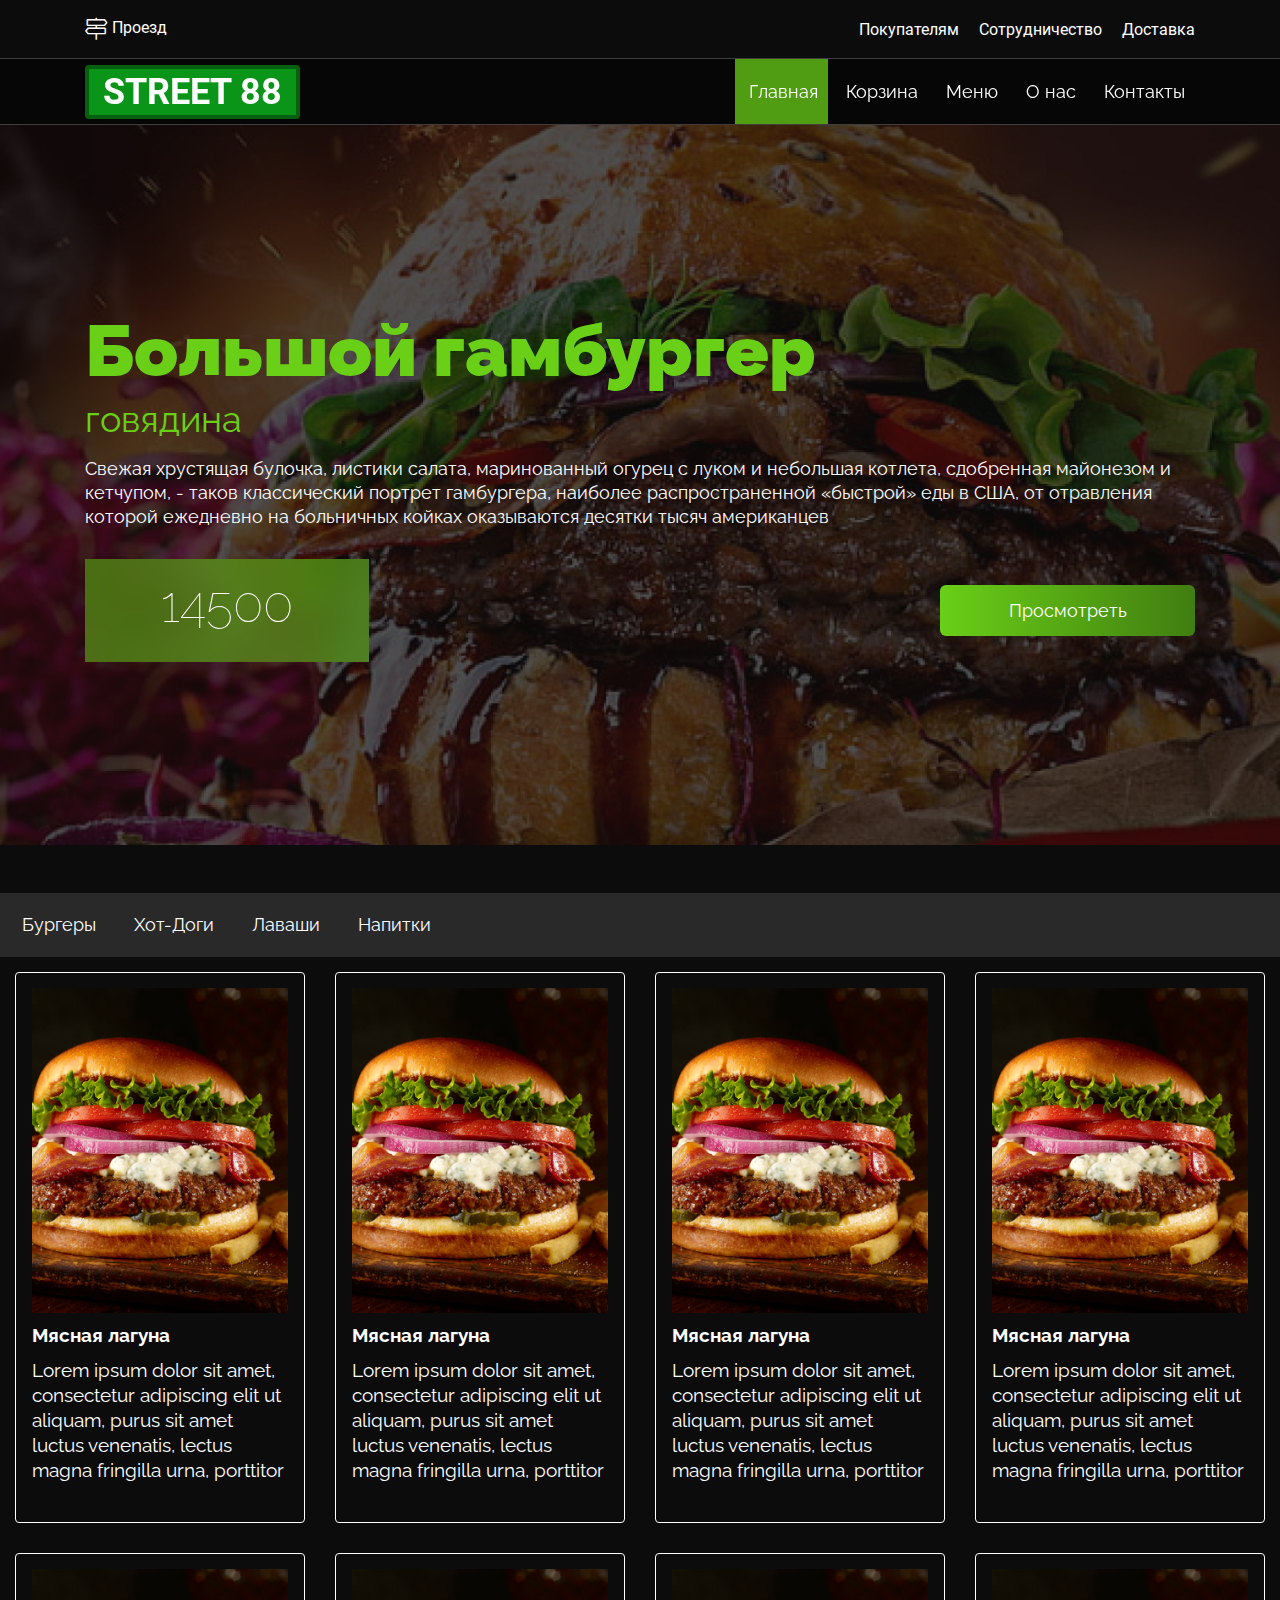
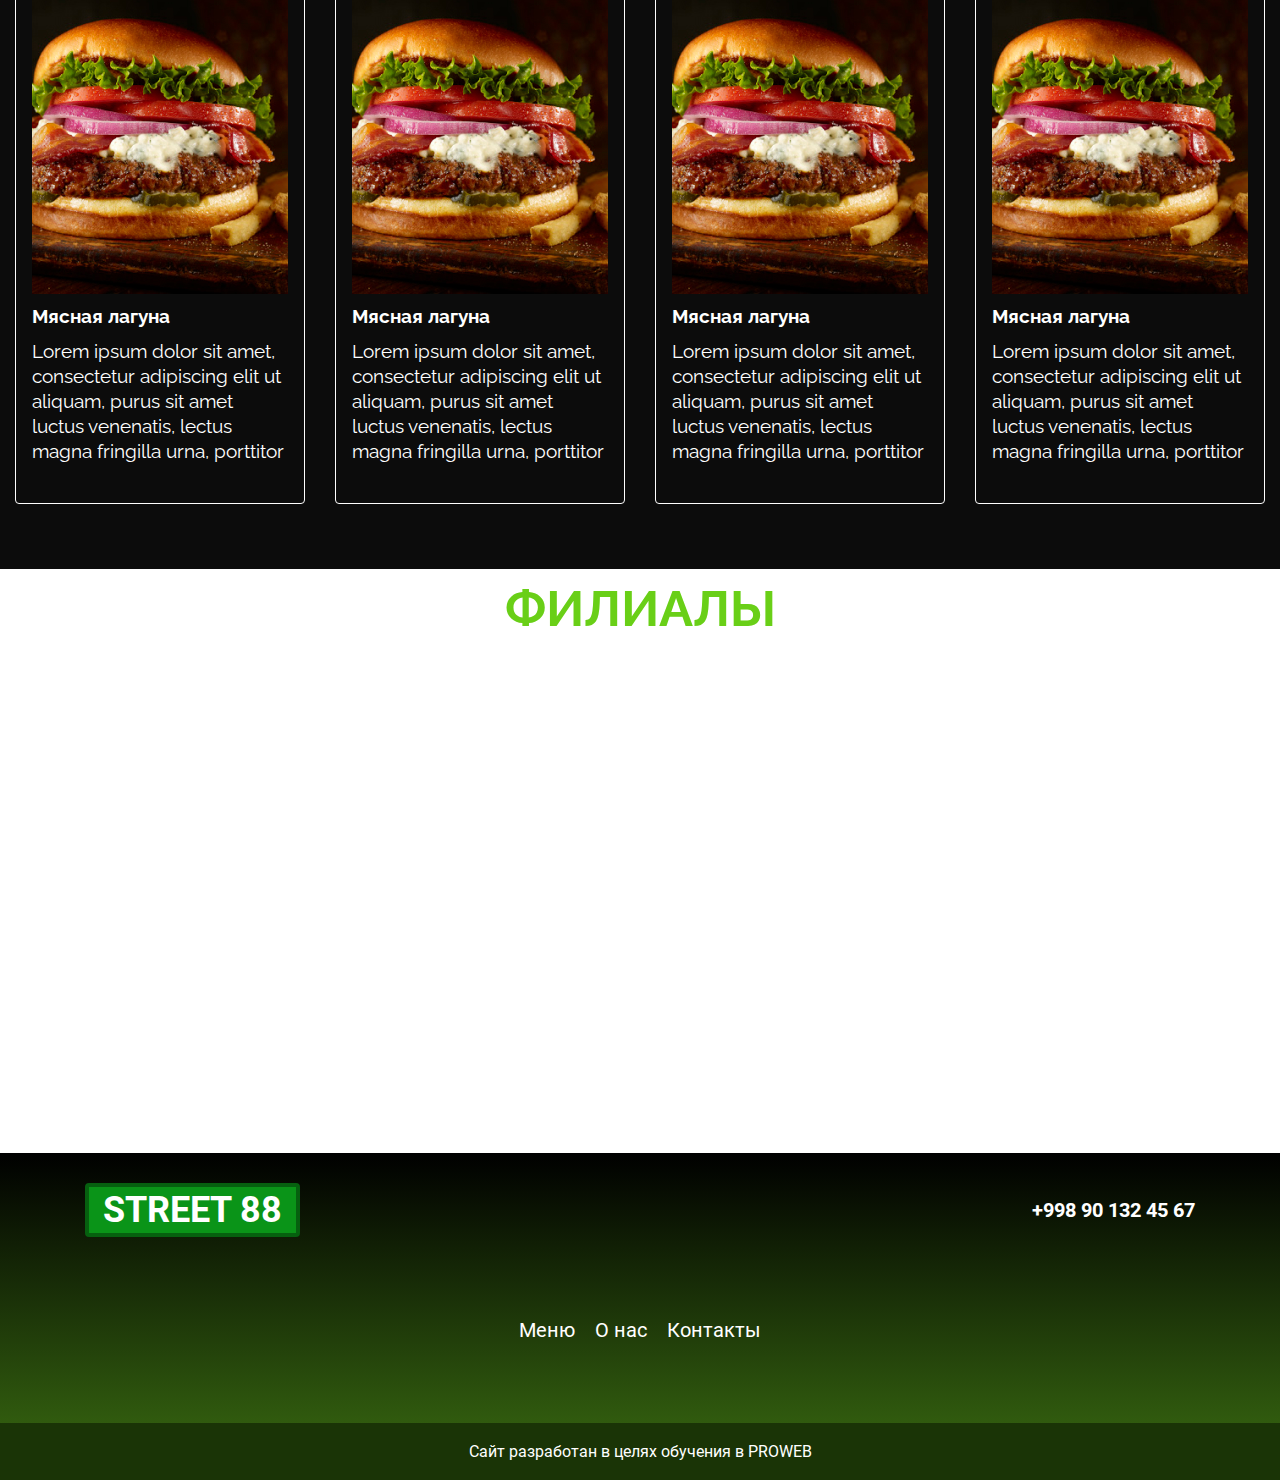
<file: index.html>
<!DOCTYPE html>
<html lang="ru">
<head>
    <meta charset="UTF-8">
    <meta http-equiv="X-UA-Compatible" content="IE=edge">
    <meta name="viewport" content="width=device-width, initial-scale=1.0">
    <title>Street 88</title>
    <link rel="stylesheet" href="css/all.min.css">
    <link rel="stylesheet" href="css/style.css">
    <link rel="stylesheet" href="css/media.css">
    <link rel="icon" href="icon114x114.png" type="image/png" sizes="114x114">
    <link rel="icon" href="icon120x120.png" type="image/png" sizes="120x120">
    <link rel="icon" href="icon144x144.png" type="image/png" sizes="144x144">
    <link rel="icon" href="icon152x152.png" type="image/png" sizes="152x152">
    <link rel="icon" href="icon16x16.png" type="image/png" sizes="16x16">
    <link rel="icon" href="icon180x180.png" type="image/png" sizes="180x180">
    <link rel="icon" href="icon192x192.png" type="image/png" sizes="192x192">
    <link rel="icon" href="icon32x32.png" type="image/png" sizes="32x32">
    <link rel="icon" href="icon57x57.png" type="image/png" sizes="57x57">
    <link rel="icon" href="icon60x60.png" type="image/png" sizes="60x60">
    <link rel="icon" href="icon72x72.png" type="image/png" sizes="72x72">
    <link rel="icon" href="icon76x76.png" type="image/png" sizes="76x76">
    <link rel="icon" href="icon96x96.png" type="image/png" sizes="96x96">
</head>
<body>
    <nav class="service container">
        <a href="#" class="service__map">
            <i class="fal fa-map-signs service__icon"></i>
            Проезд
        </a>
        <ul class="service__menu">
            <li><a href="" class="service__link">Покупателям</a></li>
            <li><a href="" class="service__link">Сотрудничество</a></li>
            <li><a href="" class="service__link">Доставка</a></li>
        </ul>
    </nav>
    <nav class="nav">
        <div class="container nav__content">
            <a href="" class="logo">STREET 88</a>
            <button class="nav__burger">
                <i class="fal fa-bars"></i>
            </button>
            <ul class="menu">
                <li><a href="" class="menu__link active">Главная</a></li>
                <li><a href="" class="menu__link">Корзина</a></li>
                <li><a href="" class="menu__link">Меню</a></li>
                <li><a href="about.html" class="menu__link">О нас</a></li>
                <li><a href="" class="menu__link">Контакты</a></li>
            </ul>
        </div>
    </nav>
    <header class="header">
        <div class="container">
            <h1 class="header__title">Большой гамбургер</h1>
            <p class="header__subtitle">говядина</p>
            <p class="header__desc">Свежая хрустящая булочка, листики салата, маринованный огурец с луком и небольшая котлета, сдобренная майонезом и кетчупом, - таков классический портрет гамбургера, наиболее распространенной «быстрой» еды в США, от отравления которой ежедневно на больничных койках оказываются десятки тысяч американцев</p>
            <div class="header__box">
                <p class="header__price">14500</p>
                <a href="" class="header__link">Просмотреть</a>
            </div>
        </div>
    </header> 
    <main>
        <div class="tab">
            <ul class="tab__menu">
                <li><a href="" class="tab__link">Бургеры</a></li>
                <li><a href="" class="tab__link">Хот-Доги</a></li>
                <li><a href="" class="tab__link">Лаваши</a></li>
                <li><a href="" class="tab__link">Напитки</a></li>
            </ul>
        </div>
        <section class="product">
            <div class="card">
                <div class="card__box">
                    <img src="img/burger.jpg" alt="" class="card__img">
                    <a href="" class="card__link">
                        <i class="fal fa-cart-plus card__icon"></i>
                    </a>
                </div>
                <h3 class="card__title">Мясная лагуна</h3>
                <p class="card__desc">Lorem ipsum dolor sit amet, consectetur adipiscing elit ut aliquam, purus sit amet luctus venenatis, lectus magna fringilla urna, porttitor</p>
            </div>
            <div class="card">
                <div class="card__box">
                    <img src="img/burger.jpg" alt="" class="card__img">
                    <a href="" class="card__link">
                        <i class="fal fa-cart-plus card__icon"></i>
                    </a>
                </div>
                <h3 class="card__title">Мясная лагуна</h3>
                <p class="card__desc">Lorem ipsum dolor sit amet, consectetur adipiscing elit ut aliquam, purus sit amet luctus venenatis, lectus magna fringilla urna, porttitor</p>
            </div>
            <div class="card">
                <div class="card__box">
                    <img src="img/burger.jpg" alt="" class="card__img">
                    <a href="" class="card__link">
                        <i class="fal fa-cart-plus card__icon"></i>
                    </a>
                </div>
                <h3 class="card__title">Мясная лагуна</h3>
                <p class="card__desc">Lorem ipsum dolor sit amet, consectetur adipiscing elit ut aliquam, purus sit amet luctus venenatis, lectus magna fringilla urna, porttitor</p>
            </div>
            <div class="card">
                <div class="card__box">
                    <img src="img/burger.jpg" alt="" class="card__img">
                    <a href="" class="card__link">
                        <i class="fal fa-cart-plus card__icon"></i>
                    </a>
                </div>
                <h3 class="card__title">Мясная лагуна</h3>
                <p class="card__desc">Lorem ipsum dolor sit amet, consectetur adipiscing elit ut aliquam, purus sit amet luctus venenatis, lectus magna fringilla urna, porttitor</p>
            </div>
            <div class="card">
                <div class="card__box">
                    <img src="img/burger.jpg" alt="" class="card__img">
                    <a href="" class="card__link">
                        <i class="fal fa-cart-plus card__icon"></i>
                    </a>
                </div>
                <h3 class="card__title">Мясная лагуна</h3>
                <p class="card__desc">Lorem ipsum dolor sit amet, consectetur adipiscing elit ut aliquam, purus sit amet luctus venenatis, lectus magna fringilla urna, porttitor</p>
            </div>
            <div class="card">
                <div class="card__box">
                    <img src="img/burger.jpg" alt="" class="card__img">
                    <a href="" class="card__link">
                        <i class="fal fa-cart-plus card__icon"></i>
                    </a>
                </div>
                <h3 class="card__title">Мясная лагуна</h3>
                <p class="card__desc">Lorem ipsum dolor sit amet, consectetur adipiscing elit ut aliquam, purus sit amet luctus venenatis, lectus magna fringilla urna, porttitor</p>
            </div>
            <div class="card">
                <div class="card__box">
                    <img src="img/burger.jpg" alt="" class="card__img">
                    <a href="" class="card__link">
                        <i class="fal fa-cart-plus card__icon"></i>
                    </a>
                </div>
                <h3 class="card__title">Мясная лагуна</h3>
                <p class="card__desc">Lorem ipsum dolor sit amet, consectetur adipiscing elit ut aliquam, purus sit amet luctus venenatis, lectus magna fringilla urna, porttitor</p>
            </div>
            <div class="card">
                <div class="card__box">
                    <img src="img/burger.jpg" alt="" class="card__img">
                    <a href="" class="card__link">
                        <i class="fal fa-cart-plus card__icon"></i>
                    </a>
                </div>
                <h3 class="card__title">Мясная лагуна</h3>
                <p class="card__desc">Lorem ipsum dolor sit amet, consectetur adipiscing elit ut aliquam, purus sit amet luctus venenatis, lectus magna fringilla urna, porttitor</p>
            </div>
        </section>
        <section class="map">
            <h2 class="map__title">ФИЛИАЛЫ</h2>
            <iframe src="https://www.google.com/maps/embed?pb=!1m18!1m12!1m3!1d2996.707806973677!2d69.28840151492476!3d41.31521970842968!2m3!1f0!2f0!3f0!3m2!1i1024!2i768!4f13.1!3m3!1m2!1s0x38aef4d376395311%3A0x2f977e6f6b98ad7!2sStreet77!5e0!3m2!1sru!2s!4v1656251991342!5m2!1sru!2s" width="600" height="450" style="border:0;" allowfullscreen="" loading="lazy" referrerpolicy="no-referrer-when-downgrade" class="map__frame"></iframe>
        </section>
    </main>
    <footer class="footer">
        <div class="container">
            <div class="footer__box">
                <a href="" class="logo">STREET 88</a>
                <a href="tel:+998901324567" class="footer__phone">+998 90 132 45 67</a>
            </div>
            <ul class="footer__menu">
                <li><a href="" class="footer__link">Меню</a></li>
                <li><a href="" class="footer__link">О нас</a></li>
                <li><a href="" class="footer__link">Контакты</a></li>
            </ul>
        </div>
        <p class="footer__copyright">Сайт разработан в целях обучения в PROWEB</p>
    </footer>
</body>
</html>
</file>
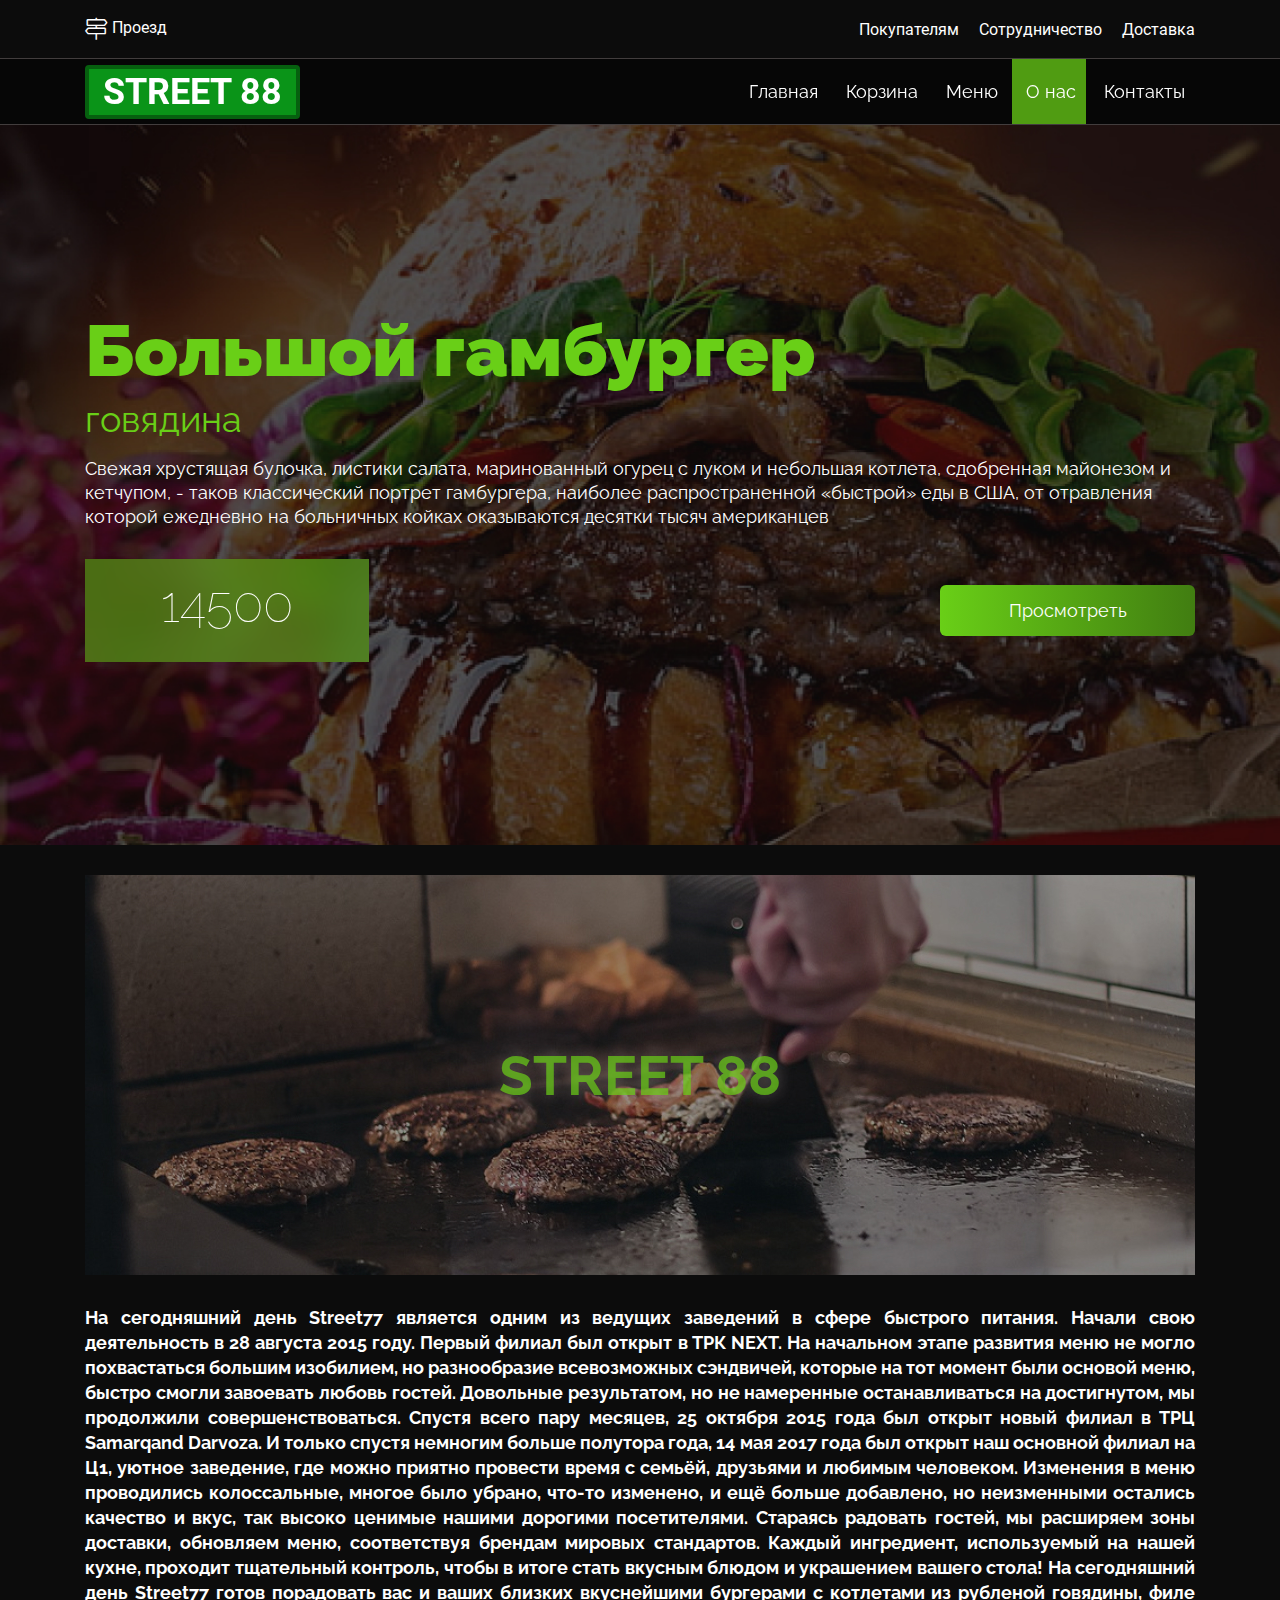
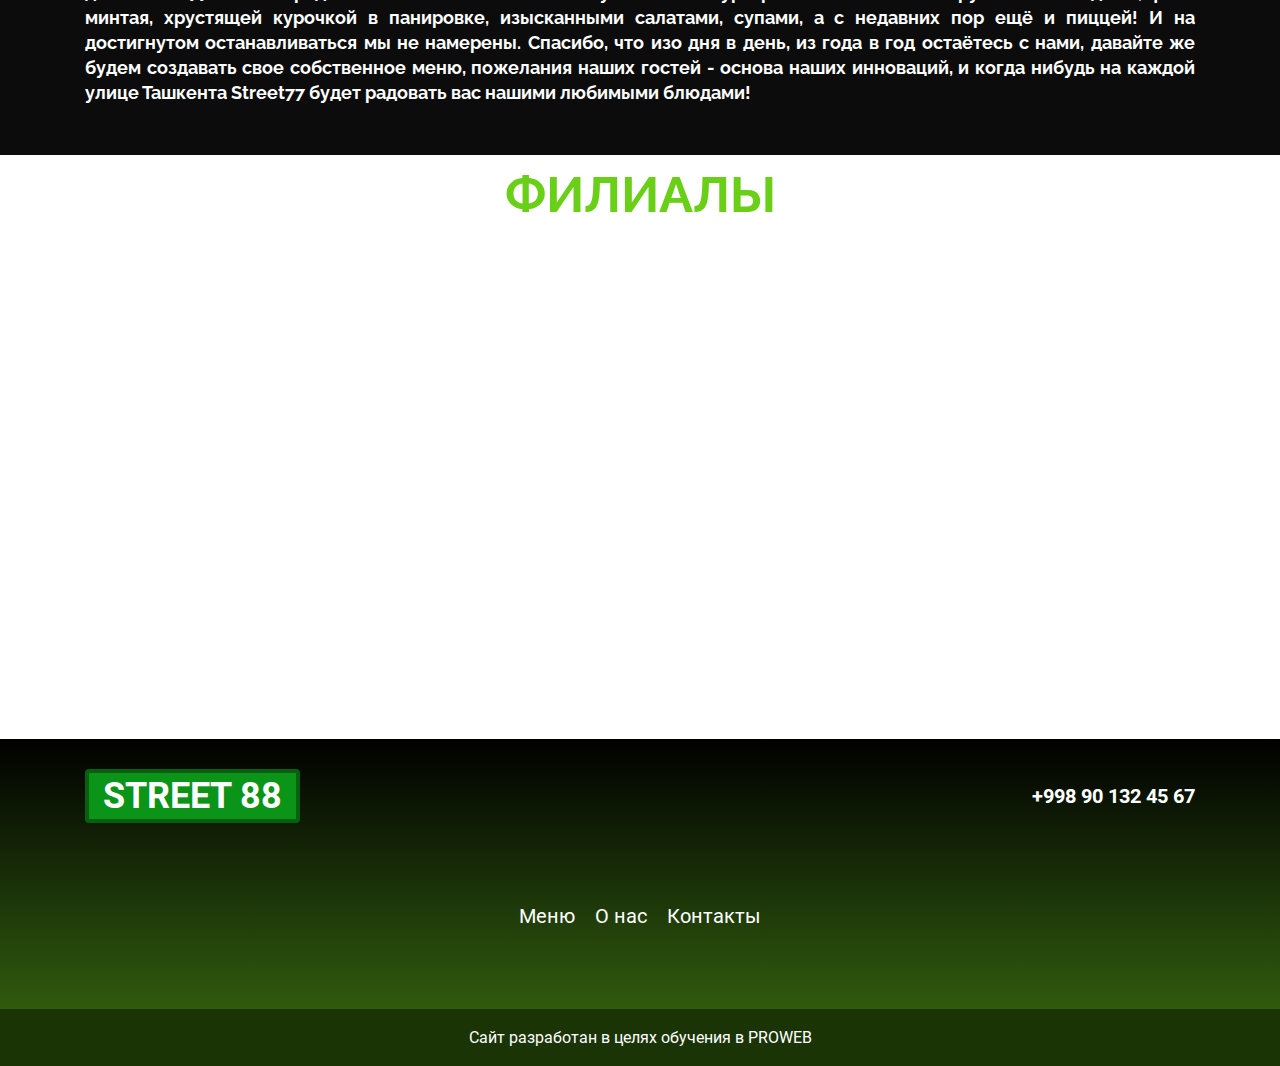
<file: about.html>
<!DOCTYPE html>
<html lang="ru">
<head>
    <meta charset="UTF-8">
    <meta http-equiv="X-UA-Compatible" content="IE=edge">
    <meta name="viewport" content="width=device-width, initial-scale=1.0">
    <title>Street 88</title>
    <link rel="stylesheet" href="css/all.min.css">
    <link rel="stylesheet" href="css/style.css">
    <link rel="stylesheet" href="css/media.css">
    <link rel="icon" href="icon114x114.png" type="image/png" sizes="114x114">
    <link rel="icon" href="icon120x120.png" type="image/png" sizes="120x120">
    <link rel="icon" href="icon144x144.png" type="image/png" sizes="144x144">
    <link rel="icon" href="icon152x152.png" type="image/png" sizes="152x152">
    <link rel="icon" href="icon16x16.png" type="image/png" sizes="16x16">
    <link rel="icon" href="icon180x180.png" type="image/png" sizes="180x180">
    <link rel="icon" href="icon192x192.png" type="image/png" sizes="192x192">
    <link rel="icon" href="icon32x32.png" type="image/png" sizes="32x32">
    <link rel="icon" href="icon57x57.png" type="image/png" sizes="57x57">
    <link rel="icon" href="icon60x60.png" type="image/png" sizes="60x60">
    <link rel="icon" href="icon72x72.png" type="image/png" sizes="72x72">
    <link rel="icon" href="icon76x76.png" type="image/png" sizes="76x76">
    <link rel="icon" href="icon96x96.png" type="image/png" sizes="96x96">
</head>
<body>
    <nav class="service container">
        <a href="#" class="service__map">
            <i class="fal fa-map-signs service__icon"></i>
            Проезд
        </a>
        <ul class="service__menu">
            <li><a href="" class="service__link">Покупателям</a></li>
            <li><a href="" class="service__link">Сотрудничество</a></li>
            <li><a href="" class="service__link">Доставка</a></li>
        </ul>
    </nav>
    <nav class="nav">
        <div class="container nav__content">
            <a href="" class="logo">STREET 88</a>
            <button class="nav__burger">
                <i class="fal fa-bars"></i>
            </button>
            <ul class="menu">
                <li><a href="index.html" class="menu__link">Главная</a></li>
                <li><a href="" class="menu__link">Корзина</a></li>
                <li><a href="" class="menu__link">Меню</a></li>
                <li><a href="" class="menu__link active">О нас</a></li>
                <li><a href="" class="menu__link">Контакты</a></li>
            </ul>
        </div>
    </nav>
    <header class="header">
        <div class="container">
            <h1 class="header__title">Большой гамбургер</h1>
            <p class="header__subtitle">говядина</p>
            <p class="header__desc">Свежая хрустящая булочка, листики салата, маринованный огурец с луком и небольшая котлета, сдобренная майонезом и кетчупом, - таков классический портрет гамбургера, наиболее распространенной «быстрой» еды в США, от отравления которой ежедневно на больничных койках оказываются десятки тысяч американцев</p>
            <div class="header__box">
                <p class="header__price">14500</p>
                <a href="" class="header__link">Просмотреть</a>
            </div>
        </div>
    </header> 
    <main>
        <section class="about container">
            <div class="about__box">
                <img src="img/about.jpg" alt="" class="about__img">
                <h2 class="about__title">street 88</h2>
            </div>
            <p class="about__desc">На сегодняшний день Street77 является одним из ведущих заведений в сфере быстрого питания. Начали свою деятельность в 28 августа 2015 году. Первый филиал был открыт в ТРК NEXT. На начальном этапе развития  меню не могло похвастаться большим изобилием, но  разнообразие всевозможных сэндвичей, которые на тот момент были основой меню, быстро смогли завоевать любовь гостей. Довольные результатом, но не намеренные останавливаться на достигнутом, мы продолжили совершенствоваться. Спустя всего пару месяцев, 25 октября 2015 года был открыт новый филиал в ТРЦ Samarqand Darvoza. И только спустя немногим больше полутора года, 14 мая 2017 года был открыт наш основной филиал на Ц1, уютное заведение, где можно приятно провести время с семьёй, друзьями и любимым человеком. Изменения в меню проводились колоссальные, многое было убрано, что-то изменено, и ещё больше добавлено, но неизменными остались качество и вкус, так высоко ценимые нашими дорогими посетителями. Стараясь радовать гостей, мы расширяем зоны доставки, обновляем меню, соответствуя брендам мировых стандартов. Каждый ингредиент, используемый на нашей кухне, проходит тщательный контроль, чтобы в итоге стать вкусным блюдом и украшением вашего стола! На сегодняшний день Street77 готов порадовать вас и ваших близких вкуснейшими бургерами с котлетами из рубленой говядины, филе минтая, хрустящей курочкой в панировке, изысканными салатами, супами, а с недавних пор ещё и пиццей! И на достигнутом останавливаться мы не намерены. Спасибо, что изо дня в день, из года в год остаётесь с нами, давайте же будем создавать свое собственное меню, пожелания наших гостей - основа наших инноваций, и когда нибудь на каждой улице Ташкента Street77 будет радовать вас нашими любимыми блюдами!</p>
        </section>
        <section class="map">
            <h2 class="map__title">ФИЛИАЛЫ</h2>
            <iframe src="https://www.google.com/maps/embed?pb=!1m18!1m12!1m3!1d2996.707806973677!2d69.28840151492476!3d41.31521970842968!2m3!1f0!2f0!3f0!3m2!1i1024!2i768!4f13.1!3m3!1m2!1s0x38aef4d376395311%3A0x2f977e6f6b98ad7!2sStreet77!5e0!3m2!1sru!2s!4v1656251991342!5m2!1sru!2s" width="600" height="450" style="border:0;" allowfullscreen="" loading="lazy" referrerpolicy="no-referrer-when-downgrade" class="map__frame"></iframe>
        </section>
    </main>
    <footer class="footer">
        <div class="container">
            <div class="footer__box">
                <a href="" class="logo">STREET 88</a>
                <a href="tel:+998901324567" class="footer__phone">+998 90 132 45 67</a>
            </div>
            <ul class="footer__menu">
                <li><a href="" class="footer__link">Меню</a></li>
                <li><a href="" class="footer__link">О нас</a></li>
                <li><a href="" class="footer__link">Контакты</a></li>
            </ul>
        </div>
        <p class="footer__copyright">Сайт разработан в целях обучения в PROWEB</p>
    </footer>
</body>
</html>
</file>
<file: css/style.css>
@import url(fonts.css);

:root {
    --font-base: "Raleway";
    --font-alt: "Roboto";
    --body: #0C0C0C;
    --color: #fff;
    --title: #69CF17;
    --logo-bg: #0A9418;
    --logo-bd: #06600F;
    --link-bg: rgba(105, 207, 23, 0.75);
    --price-bg: rgba(105, 207, 23, 0.5);
    --header-link: linear-gradient(90deg, #69CF17 0%, #417D11 100%);
    --tab-bg: #292929;
    --product-bg: #0C0C0C;
    --card-link: rgba(105, 207, 23, 0.9);
    --footer-bg: linear-gradient(180deg, #000000 0%, rgba(105, 207, 23, 0.5) 100%);
    --copyright: #1A3406;
    --about-color: rgba(105, 207, 23, 0.7);
    --about-shadow: rgba(191, 171, 171, 0.4);
}

* {
    margin: 0;
    padding: 0;
    box-sizing: border-box;
}

a {
    text-decoration: none;
}

ul {
    list-style: none;
}

body {
    background: var(--body);
    color: var(--color);
    font-family: var(--font-base);
}

::-webkit-scrollbar {
    width: 6px;
    height: 6px;
}

::-webkit-scrollbar-thumb {
    background: var(--title);
    border-radius: 3px;
}

.container {
    max-width: 1140px;
    width: 100%;
    padding: 0 15px;
    margin: 0 auto;
}

/* SERVICE start */
.service {
    display: flex;
    justify-content: space-between;
    align-items: center;
    padding-top: 18px;
    padding-bottom: 18px;
    font-family: var(--font-alt);
}

.service a {
    color: var(--color);
}

.service__menu {
    display: flex;
    flex-wrap: wrap;
    justify-content: center;
}

.service__icon {
    font-size: 22px;
    margin-right: 5px;
}

.service__map {
    display: flex;
}

.service__link {
    margin-left: 20px;
}
/* SERVICE end */
/* ======================================== */
/* NAV start */
.nav {
    background: rgba(0, 0, 0, 0.5);
    border-top: 1px solid rgba(125, 115, 115, 0.5);
    border-bottom: 1px solid rgba(125, 115, 115, 0.5);
    backdrop-filter: blur(15px);
    position: sticky;
    width: 100%;
    top: 0;
    z-index: 10;
}

.nav a {
    color: var(--color);
}

.nav__burger {
    background: none;
    border: none;
    outline: none;
    color: var(--color);
}

.nav__burger i {
    padding: 22px 10px 22px 14px;
    font-size: 40px;
    line-height: 20px;
    display: none;
}

.nav__content {
    display: flex;
    justify-content: space-between;
    align-items: center;
}

.logo {
    background: var(--logo-bg);
    border: 4px solid var(--logo-bd);
    border-radius: 4px;
    font-family: var(--font-alt);
    font-weight: 700;
    font-size: 36px;
    padding: 8px 14px;
    line-height: 30px;
    color: var(--color);
    display: inline-block;
}

.menu {
    display: flex;
}

.menu__link {
    font-size: 18px;
    padding: 22px 10px 22px 14px;
    display: inline-block;
    margin-left: 4px;
    transition: 0.5s;
}

.menu__link:hover, .active {
    background: var(--link-bg);
}
/* NAV end */
/* ======================================== */
/* HEADER start */
.header {
    background: url(../img/header-bg.jpg) no-repeat center /cover;
    min-height: 80vh;
    display: flex;
    align-items: center;
    padding: 20px 0;
}

.header__title {
    color: var(--title);
    font-weight: 900;
    font-size: 72px;
    margin-bottom: 18px;
}

.header__subtitle {
    color: var(--title);
    font-size: 36px;
    line-height: 17px;
    margin-bottom: 29px;
}

.header__desc {
    font-size: 18px;
    line-height: 24px;
    margin-bottom: 30px;
}

.header__box {
    display: flex;
    justify-content: space-between;
    align-items: center;
}

.header__price {
    background: var(--price-bg);
    backdrop-filter: blur(18px);
    padding: 33px 76px 45px 76px;
    font-size: 50px;
    font-weight: 100;
    line-height: 25px;
}

.header__link {
    background: var(--header-link);
    border-radius: 6px;
    max-width: 255px;
    width: 100%;
    text-align: center;
    padding: 15px;
    font-size: 18px;
    color: var(--color);
}
/* HEADER end */
/* ======================================== */
/* TAB start */
.tab {
    background: var(--tab-bg);
    padding: 0 15px;
    margin-top: 48px;
}

.tab__menu {
    display: flex;
    flex-wrap: wrap;
}

.tab__link {
    color: var(--color);
    line-height: 24px;
    font-size: 18px;
    padding: 20px 7px;
    display: inline-block;
    margin-right: 24px;
    position: relative;
}

.tab__link::after {
    content: '';
    width: 0;
    height: 1px;
    display: block;
    background: var(--color);
    position: absolute;
    bottom: 0;
    left: 50%;
    transition: 0.5s;
}

.tab__link:hover::after {
    width: 100%;
    left: 0;
}
/* TAB end */
/* ======================================== */
/* PRODUCT start */
.product {
    background: var(--product-bg);
    padding: 15px;
    display: grid;
    grid-template-columns: repeat(4, 1fr);
    gap: 30px;
}

.card {
    padding: 15px 16px;
    background: var(--body);
    border: 1px solid var(--color);
    border-radius: 4px;
}

.card__box {
    height: 325px;
    width: 100%;
    position: relative;
    margin-bottom: 15px;
}

.card__img {
    width: 100%;
    height: 100%;
    object-fit: cover;
}

.card__link {
    display: flex;
    position: absolute;
    width: 100%;
    height: 100%;
    top: 0;
    left: 0;
    background: var(--card-link);
    justify-content: center;
    align-items: center;
    color: var(--color);
    font-size: 60px;
    opacity: 0;
    transition: 0.5s;
}

.card:hover .card__link {
    opacity: 1;
}

.card__title {
    font-size: 19px;
    line-height: 15px;
    margin-bottom: 15px;
}

.card__desc {
    font-size: 19px;
    line-height: 25px;
    margin-bottom: 24px;
}
/* PRODUCT end */
/* ======================================== */
/* MAP start */
.map {
    margin-top: 50px;
    background: var(--color);
}

.map__title {
    color: var(--title);
    font-size: 50px;
    line-height: 40px;
    text-align: center;
    padding: 20px;
}

.map__frame {
    width: 100%;
    height: 500px;
}
/* MAP end */
/* ======================================== */
/* FOOTER start */
.footer {
    background: var(--footer-bg);
    padding-top: 30px;
}

.footer__box {
    display: flex;
    align-items: center;
    justify-content: space-between;
}

.footer__phone {
    color: var(--color);
    font-size: 20px;
    font-family: var(--font-alt);
    font-weight: 700;
}

.footer__menu {
    display: flex;
    justify-content: center;
    padding: 81px 0;
}

.footer__link {
    font-size: 20px;
    color: var(--color);
    font-family: var(--font-alt);
    margin: 0 10px;
}

.footer__copyright {
    text-align: center;
    background: var(--copyright);
    padding: 19px;
    font-family: var(--font-alt);
}
/* FOOTER end */
/* ======================================== */
/* ABOUT start */
.about {
    margin-top: 30px;
}

.about__box {
    height: 400px;
    display: flex;
    align-items: center;
    justify-content: center;
    position: relative;
}

.about__img {
    width: 100%;
    height: 100%;
    object-fit: cover;
}

.about__title {
    position: absolute;
    color: var(--about-color);
    text-shadow: 0px 0px 15px var(--about-shadow);
    font-size: 55px;
    text-transform: uppercase;
}

.about__desc {
    font-size: 18px;
    font-weight: 700;
    line-height: 25px;
    text-align: justify;
    margin-top: 30px;
}
/* ABOUT end */
/* ======================================== */
</file>
<file: css/media.css>
@media (max-width: 1200px) {
    .container {
        max-width: 960px;
    }
}

@media (max-width: 1100px) {
    .product {
        grid-template-columns: repeat(2, 1fr);
    }

    .card {
        display: grid;
        grid-template-columns: repeat(2, 1fr);
        column-gap: 15px;
    }

    .card__title {
        grid-column: span 2;
    }

    .card__box {
        grid-row: 2;
    }
}

@media (max-width: 992px) {
    .container {
        max-width: 720px;
    }

    .nav__burger i {
        display: inline-block;
    }

    .nav__burger:focus ~ .menu {
        display: flex;
    }

    .menu {
        display: none;
        position: absolute;
        top: 100%;
        right: 0;
        flex-direction: column;
        min-width: 200px;
        background: rgba(0, 0, 0, 0.9);
    }

    .menu__link {
        width: 100%;
        margin-left: 0;
    }

    .nav__content {
        position: relative;
    }

    .header__title {
        font-size: 60px;
    }

    .header__subtitle {
        font-size: 30px;
    }

    .header__price {
        font-size: 40px;
        line-height: 0.8;
        padding: 30px 45px;;
    }
}

@media (max-width: 960px) {
    .card {
        grid-template-columns: repeat(1, 1fr);
    }

    .card__title {
        grid-column: span 1;
    }

    .card__box {
        grid-row: 1;
    }
}

@media (max-width: 768px) {
    .container {
        max-width: 540px;
    }

    .header__box {
        flex-direction: column;
    }

    .header {
        text-align: center;
    }

    .header__price {
        margin-bottom: 30px;
    }

    .map__title {
        font-size: 35px;
    }

    .about__desc {
        text-align: center;
    }
}

@media (max-width:576px) {
    .product {
        grid-template-columns: repeat(1, 1fr);
    }
    .card {
        display: grid;
        grid-template-columns: repeat(2, 1fr);
        column-gap: 15px;
    }

    .card__title {
        grid-column: span 2;
    }

    .card__box {
        grid-row: 2;
    }

    .about__title {
        font-size: 45px;
    }
}

@media (max-width: 520px) {
    .service {
        flex-direction: column;
    }

    .service__link {
        margin: 10px 10px;
        display: inline-block;
    }

    .logo {
        font-size: 20px;
        line-height: 0.9;
    }

    .header__title {
        font-size: 40px;
    }

    .header__desc, .header__link {
        font-size: 16px;
    }

    .tab__menu {
        justify-content: center;
    }

    .footer__box {
        flex-direction: column;
    }

    .footer__phone {
        margin-top: 20px;
    }

    .footer__menu {
        padding: 40px 0;
        flex-wrap: wrap;
    }

    .footer__link {
        margin: 10px;
        display: inline-block;
    }
}

@media (max-width:480px) {
    .card {
        grid-template-columns: repeat(1, 1fr);
    }

    .card__title {
        grid-column: span 1;
    }

    .card__box {
        grid-row: 1;
    }
}
</file>
